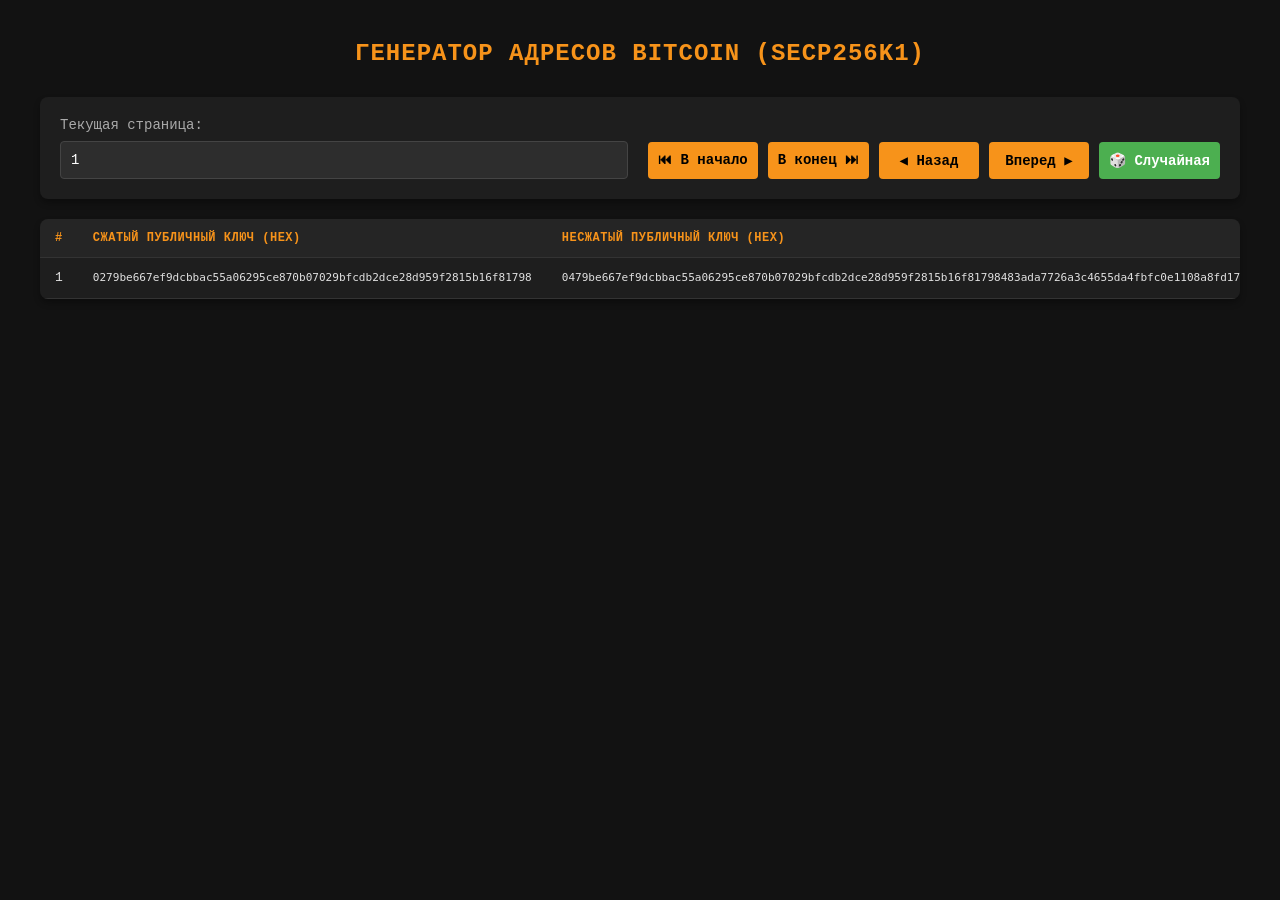
<file: index.html>
<!DOCTYPE html>
<html lang="ru">
<head>
    <meta charset="UTF-8">
    <meta name="viewport" content="width=device-width, initial-scale=1.0">
    <title>Bitcoin Address Generator</title>
    <link rel="stylesheet" href="style.css">
</head>
<body>
    <div class="container">
        <h2>Генератор адресов Bitcoin (secp256k1)</h2>
        
        <div class="controls">
            <div class="input-group">
                <label for="page-input">Текущая страница:</label>
                <input type="text" id="page-input" value="1">
            </div>
            
            <div class="buttons">
                <button onclick="goToFirstPage()" title="В самое начало">⏮ В начало</button>
                <button onclick="goToLastPage()" title="В самый конец">В конец ⏭</button>
                <button onclick="changePage(-1)">◀ Назад</button>
                <button onclick="changePage(1)">Вперед ▶</button>
                <button onclick="goRandomPage()" class="btn-random">🎲 Случайная</button>
            </div>
        </div>

        <div class="table-wrapper">
            <table>
                <thead>
                    <tr>
                        <th style="width: 4%;">#</th>
                        <th style="width: 26%;">Сжатый Публичный Ключ (Hex)</th>
                        <th style="width: 26%;">Несжатый Публичный Ключ (Hex)</th>
                        <th style="width: 15%;">Сжатый Адрес</th>
                        <th style="width: 15%;">Несжатый Адрес</th>
                        <th style="width: 14%;">WIF Compressed</th>
                    </tr>
                </thead>
                <tbody id="keys-table-body">
                    <!-- Строки генерируются через JS -->
                </tbody>
            </table>
        </div>
    </div>
    <script src="script.js"></script>
</body>
</html>
</file>
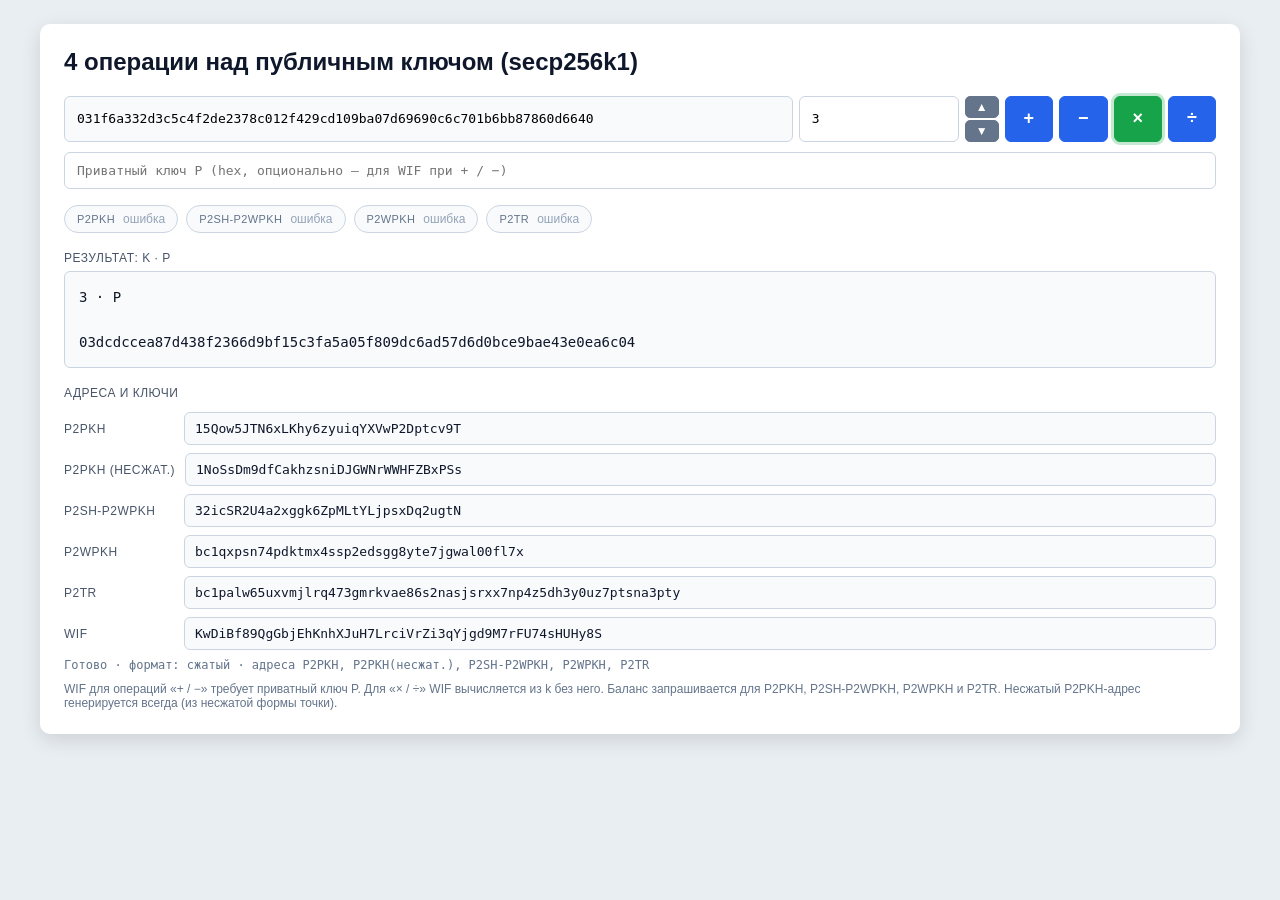
<file: 20.html>
<!DOCTYPE html>
<html lang="ru">
<head>
<meta charset="UTF-8">
<meta name="viewport" content="width=device-width, initial-scale=1.0">
<title>secp256k1 — 4 операции</title>
<style>
  * { box-sizing: border-box; font-family: 'Segoe UI', Tahoma, sans-serif; }
  body { background: #e9eef2; margin: 0; padding: 24px; display: flex; justify-content: center; }
  .container { background: #fff; border-radius: 10px; box-shadow: 0 6px 20px rgba(0,0,0,0.12); padding: 24px; max-width: 1200px; width: 100%; }
  h2 { margin-top: 0; color: #0f172a; }
  .line { display: flex; gap: 6px; align-items: stretch; flex-wrap: wrap; }
  .line input { flex: 1 1 300px; min-width: 0; padding: 10px 12px; font-family: monospace; font-size: 13px; border: 1px solid #cbd5e1; border-radius: 6px; }
  #pubkey-input { background: #f8fafc; }
  #operand-input { flex: 0 1 160px; background: #fff; }
  #privkey-input { flex: 1 1 300px; background: #fff; }
  .stepper { display: flex; flex-direction: column; gap: 2px; }
  .stepper button { padding: 4px 10px; font-size: 12px; border: 1px solid #64748b; background: #64748b; color: #fff; border-radius: 5px; cursor: pointer; line-height: 1; flex: 1; }
  .stepper button:hover { background: #475569; }
  .op-btn { padding: 0 18px; font-size: 18px; font-weight: 700; border: 1px solid #2563eb; background: #2563eb; color: #fff; border-radius: 6px; cursor: pointer; transition: 0.15s; }
  .op-btn:hover { background: #1d4ed8; }
  .op-btn.active { background: #16a34a; border-color: #16a34a; box-shadow: 0 0 0 3px rgba(22,163,74,0.25); }
  .result-block { margin-top: 18px; }
  .result-label { font-size: 12px; color: #475569; text-transform: uppercase; letter-spacing: 0.5px; margin-bottom: 6px; }
  .result { font-family: monospace; font-size: 14px; font-weight: 500; white-space: pre-wrap; word-break: break-all; background: #f8fafc; border: 1px solid #cbd5e1; border-radius: 6px; padding: 14px; min-height: 60px; color: #0f172a; line-height: 1.6; }
  .result.inf { color: #b45309; border-color: #fed7aa; background: #fff7ed; }
  .result.error { color: #b91c1c; border-color: #fecaca; background: #fef2f2; }
  .extra { margin-top: 12px; display: grid; gap: 8px; }
  .extra .row { display: flex; gap: 10px; align-items: baseline; flex-wrap: wrap; }
  .extra .k { font-size: 12px; color: #475569; text-transform: uppercase; letter-spacing: 0.5px; min-width: 110px; }
  .extra .v { font-family: monospace; font-size: 13px; font-weight: 500; color: #0f172a; word-break: break-all; background: #f8fafc; border: 1px solid #cbd5e1; border-radius: 6px; padding: 8px 10px; flex: 1 1 400px; }
  .extra .v.empty { color: #94a3b8; font-weight: 400; }

  .balance-strip {
    margin-top: 16px;
    display: flex;
    flex-wrap: wrap;
    gap: 8px;
    align-items: stretch;
  }
  .balance-chip {
    display: inline-flex;
    align-items: center;
    gap: 8px;
    padding: 6px 12px;
    border: 1px solid #cbd5e1;
    border-radius: 999px;
    background: #f8fafc;
    font-family: monospace;
    font-size: 12px;
    line-height: 1.2;
    flex: 0 0 auto;
    max-width: 100%;
  }
  .balance-chip .lbl {
    font-size: 11px;
    color: #64748b;
    text-transform: uppercase;
    letter-spacing: 0.4px;
    white-space: nowrap;
  }
  .balance-chip .val {
    color: #94a3b8;
    font-weight: 500;
    white-space: nowrap;
  }
  .balance-chip.positive {
    background: #16a34a;
    border: 2px solid #15803d;
    box-shadow: 0 0 0 4px rgba(34,197,94,0.35), 0 4px 12px rgba(22,163,74,0.45);
  }
  .balance-chip.positive .lbl {
    color: #dcfce7;
  }
  .balance-chip.positive .val {
    color: #ffffff;
    font-weight: 800;
    font-size: 13px;
    text-shadow: 0 1px 2px rgba(0,0,0,0.25);
  }

  .addr-section-title { font-size: 12px; color: #475569; text-transform: uppercase; letter-spacing: 0.5px; margin: 18px 0 6px; }

  .status { margin-top: 8px; font-size: 12px; color: #64748b; font-family: monospace; }
  .status.error { color: #b91c1c; }
  .note { margin-top: 10px; font-size: 12px; color: #64748b; }
</style>
</head>
<body>
<div class="container">
  <h2>4 операции над публичным ключом (secp256k1)</h2>

  <div class="line">
    <input type="text" id="pubkey-input" placeholder="Публичный ключ P (02.../03.../04...)" />
    <input type="text" id="operand-input" placeholder="k" value="3" />
    <div class="stepper">
      <button type="button" id="btn-up">▲</button>
      <button type="button" id="btn-down">▼</button>
    </div>
    <button type="button" class="op-btn" id="btn-add" title="P + k·G">+</button>
    <button type="button" class="op-btn" id="btn-sub" title="P − k·G">−</button>
    <button type="button" class="op-btn" id="btn-mul" title="k · P">×</button>
    <button type="button" class="op-btn" id="btn-div" title="k⁻¹ · P">÷</button>
  </div>

  <div class="line" style="margin-top: 10px;">
    <input type="text" id="privkey-input" placeholder="Приватный ключ P (hex, опционально — для WIF при + / −)" />
  </div>

  <div class="balance-strip">
    <div class="balance-chip" id="chip-p2pkh">
      <span class="lbl">P2PKH</span>
      <span class="val" id="balance-p2pkh">—</span>
    </div>
    <div class="balance-chip" id="chip-p2sh">
      <span class="lbl">P2SH-P2WPKH</span>
      <span class="val" id="balance-p2sh">—</span>
    </div>
    <div class="balance-chip" id="chip-p2wpkh">
      <span class="lbl">P2WPKH</span>
      <span class="val" id="balance-p2wpkh">—</span>
    </div>
    <div class="balance-chip" id="chip-p2tr">
      <span class="lbl">P2TR</span>
      <span class="val" id="balance-p2tr">—</span>
    </div>
  </div>

  <div class="result-block">
    <div class="result-label" id="result-label">Результат:</div>
    <div id="result" class="result">—</div>
  </div>

  <div class="addr-section-title">Адреса и ключи</div>
  <div class="extra">
    <div class="row">
      <div class="k">P2PKH</div>
      <div class="v empty" id="address-out">—</div>
    </div>
    <div class="row">
      <div class="k">P2PKH (несжат.)</div>
      <div class="v empty" id="addr-p2pkh-uncomp">—</div>
    </div>
    <div class="row">
      <div class="k">P2SH-P2WPKH</div>
      <div class="v empty" id="addr-p2sh">—</div>
    </div>
    <div class="row">
      <div class="k">P2WPKH</div>
      <div class="v empty" id="addr-p2wpkh">—</div>
    </div>
    <div class="row">
      <div class="k">P2TR</div>
      <div class="v empty" id="addr-p2tr">—</div>
    </div>
    <div class="row">
      <div class="k">WIF</div>
      <div class="v empty" id="wif-out">—</div>
    </div>
  </div>

  <div id="status" class="status"></div>
  <div class="note">WIF для операций «+ / −» требует приватный ключ P. Для «× / ÷» WIF вычисляется из k без него. Баланс запрашивается для P2PKH, P2SH-P2WPKH, P2WPKH и P2TR. Несжатый P2PKH-адрес генерируется всегда (из несжатой формы точки).</div>
</div>

<script>
(function () {
  'use strict';

  var P  = BigInt("0xfffffffffffffffffffffffffffffffffffffffffffffffffffffffefffffc2f");
  var N  = BigInt("0xfffffffffffffffffffffffffffffffebaaedce6af48a03bbfd25e8cd0364141");
  var Gx = BigInt("0x79BE667EF9DCBBAC55A06295CE870B07029BFCDB2DCE28D959F2815B16F81798");
  var Gy = BigInt("0x483ADA7726A3C4655DA4FBFC0E1108A8FD17B448A68554199C47D08FFB10D4B8");
  var G  = [Gx, Gy];

  function mod(a, m) { return ((a % m) + m) % m; }

  function inverseMod(a, m) {
    a = mod(a, m);
    if (a === 0n) throw new Error("Обратного элемента нет");
    var oldR = a, r = m;
    var oldS = 1n, s = 0n;
    while (r !== 0n) {
      var q = oldR / r;
      var tmpR = oldR - q * r; oldR = r; r = tmpR;
      var tmpS = oldS - q * s; oldS = s; s = tmpS;
    }
    if (oldR !== 1n) throw new Error("Обратного элемента нет");
    return mod(oldS, m);
  }

  function modPow(base, exp, m) {
    base = mod(base, m);
    var r = 1n;
    while (exp > 0n) {
      if (exp & 1n) r = mod(r * base, m);
      base = mod(base * base, m);
      exp >>= 1n;
    }
    return r;
  }

  function pointAdd(a, b) {
    var xp = a[0], yp = a[1];
    var xq = b[0], yq = b[1];
    if (xp === 0n && yp === 0n) return [xq, yq];
    if (xq === 0n && yq === 0n) return [xp, yp];
    if (xp === xq && mod(yp + yq, P) === 0n) return [0n, 0n];

    var slope;
    if (xp === xq && yp === yq) {
      if (yp === 0n) return [0n, 0n];
      slope = mod(3n * xp * xp * inverseMod(2n * yp, P), P);
    } else {
      slope = mod((yq - yp) * inverseMod(xq - xp, P), P);
    }
    var xr = mod(slope * slope - xp - xq, P);
    var yr = mod(slope * (xp - xr) - yp, P);
    return [xr, yr];
  }

  function pointNeg(pt) {
    var x = pt[0], y = pt[1];
    if (x === 0n && y === 0n) return [0n, 0n];
    return [x, mod(-y, P)];
  }

  function pointMul(pt, k) {
    k = mod(k, N);
    if (k === 0n || (pt[0] === 0n && pt[1] === 0n)) return [0n, 0n];
    var r = [0n, 0n];
    var b = pt;
    var bits = k;
    while (bits > 0n) {
      if (bits & 1n) r = pointAdd(r, b);
      b = pointAdd(b, b);
      bits >>= 1n;
    }
    return r;
  }

  function isOnCurve(pt) {
    var x = pt[0], y = pt[1];
    if (x === 0n && y === 0n) return true;
    return mod(y * y, P) === mod(x * x * x + 7n, P);
  }

  function encodePoint(pt, compressed) {
    var x = pt[0], y = pt[1];
    if (x === 0n && y === 0n) return "INF";
    var xHex = x.toString(16).padStart(64, "0");
    if (compressed) return ((y % 2n === 0n) ? "02" : "03") + xHex;
    return "04" + xHex + y.toString(16).padStart(64, "0");
  }

  function decodePubKey(hex) {
    hex = hex.trim().replace(/^0x/i, "").replace(/\s+/g, "");
    if (!/^[0-9a-fA-F]+$/.test(hex)) throw new Error("Не hex-строка");

    if (hex.length === 66 && (hex.startsWith("02") || hex.startsWith("03"))) {
      var prefix = parseInt(hex.slice(0, 2), 16);
      var x = BigInt("0x" + hex.slice(2));
      if (x >= P) throw new Error("x вне поля");
      var y2 = mod(x * x * x + 7n, P);
      var y = modPow(y2, (P + 1n) / 4n, P);
      if (mod(y * y, P) !== y2) throw new Error("Точка не на кривой");
      var wantOdd = prefix === 3;
      if ((y % 2n === 1n) !== wantOdd) y = P - y;
      return [x, y];
    }
    if (hex.length === 130 && hex.startsWith("04")) {
      var x2 = BigInt("0x" + hex.slice(2, 66));
      var y3 = BigInt("0x" + hex.slice(66));
      if (x2 >= P || y3 >= P) throw new Error("Координата вне поля");
      if (!isOnCurve([x2, y3])) throw new Error("Точка не на кривой");
      return [x2, y3];
    }
    throw new Error("Неверный формат ключа");
  }

  function parseScalar(raw) {
    raw = raw.trim().replace(/\s+/g, "");
    if (!raw) throw new Error("Пустое значение");
    if (/^-?0x[0-9a-fA-F]+$/i.test(raw)) return BigInt(raw);
    if (/^-?\d+$/.test(raw)) return BigInt(raw);
    throw new Error("Ожидается целое число (можно 0x...)");
  }

  /* ---------- SHA-256 ---------- */
  function sha256(bytes) {
    var K = [
      0x428a2f98,0x71374491,0xb5c0fbcf,0xe9b5dba5,0x3956c25b,0x59f111f1,0x923f82a4,0xab1c5ed5,
      0xd807aa98,0x12835b01,0x243185be,0x550c7dc3,0x72be5d74,0x80deb1fe,0x9bdc06a7,0xc19bf174,
      0xe49b69c1,0xefbe4786,0x0fc19dc6,0x240ca1cc,0x2de92c6f,0x4a7484aa,0x5cb0a9dc,0x76f988da,
      0x983e5152,0xa831c66d,0xb00327c8,0xbf597fc7,0xc6e00bf3,0xd5a79147,0x06ca6351,0x14292967,
      0x27b70a85,0x2e1b2138,0x4d2c6dfc,0x53380d13,0x650a7354,0x766a0abb,0x81c2c92e,0x92722c85,
      0xa2bfe8a1,0xa81a664b,0xc24b8b70,0xc76c51a3,0xd192e819,0xd6990624,0xf40e3585,0x106aa070,
      0x19a4c116,0x1e376c08,0x2748774c,0x34b0bcb5,0x391c0cb3,0x4ed8aa4a,0x5b9cca4f,0x682e6ff3,
      0x748f82ee,0x78a5636f,0x84c87814,0x8cc70208,0x90befffa,0xa4506ceb,0xbef9a3f7,0xc67178f2
    ];
    var H = [0x6a09e667,0xbb67ae85,0x3c6ef372,0xa54ff53a,0x510e527f,0x9b05688c,0x1f83d9ab,0x5be0cd19];
    var l = bytes.length;
    var withPad = new Uint8Array((((l + 8) >> 6) + 1) << 6);
    withPad.set(bytes);
    withPad[l] = 0x80;
    var bitLen = l * 8;
    withPad[withPad.length - 1] = bitLen & 0xff;
    withPad[withPad.length - 2] = (bitLen >>> 8) & 0xff;
    withPad[withPad.length - 3] = (bitLen >>> 16) & 0xff;
    withPad[withPad.length - 4] = (bitLen >>> 24) & 0xff;
    for (var off = 0; off < withPad.length; off += 64) {
      var w = new Array(64);
      for (var i = 0; i < 16; i++) {
        w[i] = (withPad[off+i*4]<<24) | (withPad[off+i*4+1]<<16) | (withPad[off+i*4+2]<<8) | withPad[off+i*4+3];
      }
      for (var i = 16; i < 64; i++) {
        var s0 = (rotr(w[i-15],7) ^ rotr(w[i-15],18) ^ (w[i-15]>>>3));
        var s1 = (rotr(w[i-2],17) ^ rotr(w[i-2],19) ^ (w[i-2]>>>10));
        w[i] = (w[i-16] + s0 + w[i-7] + s1) | 0;
      }
      var a=H[0],b=H[1],c=H[2],d=H[3],e=H[4],f=H[5],g=H[6],h=H[7];
      for (var i = 0; i < 64; i++) {
        var S1 = rotr(e,6) ^ rotr(e,11) ^ rotr(e,25);
        var ch = (e & f) ^ (~e & g);
        var t1 = (h + S1 + ch + K[i] + w[i]) | 0;
        var S0 = rotr(a,2) ^ rotr(a,13) ^ rotr(a,22);
        var maj = (a & b) ^ (a & c) ^ (b & c);
        var t2 = (S0 + maj) | 0;
        h=g; g=f; f=e; e=(d+t1)|0; d=c; c=b; b=a; a=(t1+t2)|0;
      }
      H[0]=(H[0]+a)|0; H[1]=(H[1]+b)|0; H[2]=(H[2]+c)|0; H[3]=(H[3]+d)|0;
      H[4]=(H[4]+e)|0; H[5]=(H[5]+f)|0; H[6]=(H[6]+g)|0; H[7]=(H[7]+h)|0;
    }
    var out = new Uint8Array(32);
    for (var i = 0; i < 8; i++) {
      out[i*4] = (H[i]>>>24)&0xff; out[i*4+1] = (H[i]>>>16)&0xff;
      out[i*4+2] = (H[i]>>>8)&0xff; out[i*4+3] = H[i]&0xff;
    }
    return out;
  }
  function rotr(x,n){ return ((x>>>n)|(x<<(32-n)))>>>0; }

  /* ---------- RIPEMD-160 ---------- */
  function ripemd160(bytes) {
    var r1 = [0,1,2,3,4,5,6,7,8,9,10,11,12,13,14,15,7,4,13,1,10,6,15,3,12,0,9,5,2,14,11,8,3,10,14,4,9,15,8,1,2,7,0,6,13,11,5,12,1,9,11,10,0,8,12,4,13,3,7,15,14,5,6,2,4,0,5,9,7,12,2,10,14,1,3,8,11,6,15,13];
    var r2 = [5,14,7,0,9,2,11,4,13,6,15,8,1,10,3,12,6,11,3,7,0,13,5,10,14,15,8,12,4,9,1,2,15,5,1,3,7,14,6,9,11,8,12,2,10,0,4,13,8,6,4,1,3,11,15,0,5,12,2,13,9,7,10,14,12,15,10,4,1,5,8,7,6,2,13,14,0,3,9,11];
    var s1 = [11,14,15,12,5,8,7,9,11,13,14,15,6,7,9,8,7,6,8,13,11,9,7,15,7,12,15,9,11,7,13,12,11,13,6,7,14,9,13,15,14,8,13,6,5,12,7,5,11,12,14,15,14,15,9,8,9,14,5,6,8,6,5,12,9,15,5,11,6,8,13,12,5,12,13,14,11,8,5,6];
    var s2 = [8,9,9,11,13,15,15,5,7,7,8,11,14,14,12,6,9,13,15,7,12,8,9,11,7,7,12,7,6,15,13,11,9,7,15,11,8,6,6,14,12,13,5,14,13,13,7,5,15,5,8,11,14,14,6,14,6,9,12,9,12,5,15,8,8,5,12,9,12,5,14,6,8,13,6,5,15,13,11,11];
    var K1 = [0x00000000,0x5a827999,0x6ed9eba1,0x8f1bbcdc,0xa953fd4e];
    var K2 = [0x50a28be6,0x5c4dd124,0x6d703ef3,0x7a6d76e9,0x00000000];
    function f(j,x,y,z){
      if (j<16) return x^y^z;
      if (j<32) return (x&y)|(~x&z);
      if (j<48) return (x|~y)^z;
      if (j<64) return (x&z)|(y&~z);
      return x^(y|~z);
    }
    function rotl(x,n){ return ((x<<n)|(x>>>(32-n)))>>>0; }
    var l = bytes.length;
    var withPad = new Uint8Array((((l + 8) >> 6) + 1) << 6);
    withPad.set(bytes);
    withPad[l] = 0x80;
    var bitLen = l * 8;
    withPad[withPad.length - 8] = bitLen & 0xff;
    withPad[withPad.length - 7] = (bitLen >>> 8) & 0xff;
    withPad[withPad.length - 6] = (bitLen >>> 16) & 0xff;
    withPad[withPad.length - 5] = (bitLen >>> 24) & 0xff;
    withPad[withPad.length - 4] = 0;
    withPad[withPad.length - 3] = 0;
    withPad[withPad.length - 2] = 0;
    withPad[withPad.length - 1] = 0;
    var h0=0x67452301,h1=0xefcdab89,h2=0x98badcfe,h3=0x10325476,h4=0xc3d2e1f0;
    for (var off = 0; off < withPad.length; off += 64) {
      var X = new Array(16);
      for (var i = 0; i < 16; i++) {
        X[i] = withPad[off+i*4] | (withPad[off+i*4+1]<<8) | (withPad[off+i*4+2]<<16) | (withPad[off+i*4+3]<<24);
      }
      var al=h0,bl=h1,cl=h2,dl=h3,el=h4;
      var ar=h0,br=h1,cr=h2,dr=h3,er=h4;
      for (var j = 0; j < 80; j++) {
        var t = (rotl((al + f(j,bl,cl,dl) + X[r1[j]] + K1[(j/16)|0])|0, s1[j]) + el)|0;
        al=el; el=dl; dl=rotl(cl,10); cl=bl; bl=t;
        t = (rotl((ar + f(79-j,br,cr,dr) + X[r2[j]] + K2[(j/16)|0])|0, s2[j]) + er)|0;
        ar=er; er=dr; dr=rotl(cr,10); cr=br; br=t;
      }
      var tmp = (h1 + cl + dr)|0;
      h1 = (h2 + dl + er)|0;
      h2 = (h3 + el + ar)|0;
      h3 = (h4 + al + br)|0;
      h4 = (h0 + bl + cr)|0;
      h0 = tmp;
    }
    var out = new Uint8Array(20);
    var H = [h0,h1,h2,h3,h4];
    for (var i = 0; i < 5; i++) {
      out[i*4] = H[i]&0xff; out[i*4+1] = (H[i]>>>8)&0xff;
      out[i*4+2] = (H[i]>>>16)&0xff; out[i*4+3] = (H[i]>>>24)&0xff;
    }
    return out;
  }

  function hash160(bytes) { return ripemd160(sha256(bytes)); }

  function bytesToHex(b) {
    var s = "";
    for (var i = 0; i < b.length; i++) s += b[i].toString(16).padStart(2, "0");
    return s;
  }

  function hexToBytes(hex) {
    hex = hex.replace(/^0x/i, "");
    var out = new Uint8Array(hex.length / 2);
    for (var i = 0; i < out.length; i++) out[i] = parseInt(hex.substr(i*2, 2), 16);
    return out;
  }

  function concatBytes(a, b) {
    var out = new Uint8Array(a.length + b.length);
    out.set(a); out.set(b, a.length);
    return out;
  }

  /* ---------- Base58Check ---------- */
  var B58 = "123456789ABCDEFGHJKLMNPQRSTUVWXYZabcdefghijkmnopqrstuvwxyz";
  function base58encode(bytes) {
    var digits = [0];
    for (var i = 0; i < bytes.length; i++) {
      var carry = bytes[i];
      for (var j = 0; j < digits.length; j++) {
        carry += digits[j] << 8;
        digits[j] = carry % 58;
        carry = (carry / 58) | 0;
      }
      while (carry) { digits.push(carry % 58); carry = (carry / 58) | 0; }
    }
    var out = "";
    for (var i = 0; i < bytes.length && bytes[i] === 0; i++) out += "1";
    for (var i = digits.length - 1; i >= 0; i--) out += B58[digits[i]];
    return out;
  }
  function base58check(payload) {
    var h = sha256(payload);
    var h2 = sha256(h);
    var buf = new Uint8Array(payload.length + 4);
    buf.set(payload);
    buf.set(h2.subarray(0, 4), payload.length);
    return base58encode(buf);
  }

  /* ---------- Bech32 / Bech32m ---------- */
  var BECH32_CHARSET = "qpzry9x8gf2tvdw0s3jn54khce6mua7l";
  var BECH32_CONST = 1;
  var BECH32M_CONST = 0x2bc830a3;

  function bech32Polymod(values) {
    var gen = [0x3b6a57b2, 0x26508e6d, 0x1ea119fa, 0x3d4233dd, 0x2a1462b3];
    var chk = 1;
    for (var i = 0; i < values.length; i++) {
      var top = chk >>> 25;
      chk = (((chk & 0x1ffffff) << 5) ^ values[i]) >>> 0;
      for (var j = 0; j < 5; j++) {
        if ((top >>> j) & 1) chk = (chk ^ gen[j]) >>> 0;
      }
    }
    return chk;
  }

  function bech32HrpExpand(hrp) {
    var codes = [];
    for (var i = 0; i < hrp.length; i++) codes.push(hrp.charCodeAt(i));
    var out = [];
    for (var i = 0; i < codes.length; i++) out.push(codes[i] >> 5);
    out.push(0);
    for (var i = 0; i < codes.length; i++) out.push(codes[i] & 31);
    return out;
  }

  function bech32Encode(hrp, data, constant) {
    var values = bech32HrpExpand(hrp).concat(data);
    var mod = (bech32Polymod(values.concat([0,0,0,0,0,0])) ^ constant) >>> 0;
    var checksum = [];
    for (var i = 0; i < 6; i++) checksum.push((mod >>> (5 * (5 - i))) & 31);
    var combined = data.concat(checksum);
    var out = hrp + "1";
    for (var i = 0; i < combined.length; i++) out += BECH32_CHARSET[combined[i]];
    return out;
  }

  function convertBits(data, fromBits, toBits, pad) {
    var acc = 0, bits = 0;
    var ret = [];
    var maxv = (1 << toBits) - 1;
    for (var i = 0; i < data.length; i++) {
      acc = (acc << fromBits) | data[i];
      bits += fromBits;
      while (bits >= toBits) {
        bits -= toBits;
        ret.push((acc >> bits) & maxv);
      }
    }
    if (pad && bits > 0) ret.push((acc << (toBits - bits)) & maxv);
    return ret;
  }

  function segwitAddress(hrp, version, program) {
    var data = [version].concat(convertBits(Array.from(program), 8, 5, true));
    var constant = (version === 0) ? BECH32_CONST : BECH32M_CONST;
    return bech32Encode(hrp, data, constant);
  }

  /* ---------- Address generation ---------- */
  function pubkeyToP2PKH(pubBytes) {
    var h = hash160(pubBytes);
    var payload = new Uint8Array(21);
    payload[0] = 0x00;
    payload.set(h, 1);
    return base58check(payload);
  }

  function pubkeyToP2SHP2WPKH(pubBytes) {
    var pubHash = hash160(pubBytes);
    var redeemScript = new Uint8Array(22);
    redeemScript[0] = 0x00;
    redeemScript[1] = 0x14;
    redeemScript.set(pubHash, 2);
    var scriptHash = hash160(redeemScript);
    var payload = new Uint8Array(21);
    payload[0] = 0x05;
    payload.set(scriptHash, 1);
    return base58check(payload);
  }

  function pubkeyToP2WPKH(pubBytes) {
    var pubHash = hash160(pubBytes);
    return segwitAddress("bc", 0, pubHash);
  }

  function taggedHash(tag, data) {
    var tagHash = sha256(new TextEncoder().encode(tag));
    return sha256(concatBytes(concatBytes(tagHash, tagHash), data));
  }

  function pubkeyToP2TR(pubBytes) {
    var xOnly = pubBytes.slice(1, 33);
    var pubPoint = decodePubKey(bytesToHex(pubBytes));
    var internalKey;
    if (pubPoint[1] % 2n === 0n) {
      internalKey = xOnly;
    } else {
      var negPoint = pointNeg(pubPoint);
      internalKey = hexToBytes(negPoint[0].toString(16).padStart(64, "0"));
    }
    var tweakHash = taggedHash("TapTweak", internalKey);
    var tweak = BigInt("0x" + bytesToHex(tweakHash));
    var internalPoint = decodePubKey("02" + bytesToHex(internalKey));
    var tweakPoint = pointMul(G, tweak);
    var outputPoint = pointAdd(internalPoint, tweakPoint);
    var outputX = hexToBytes(outputPoint[0].toString(16).padStart(64, "0"));
    return segwitAddress("bc", 1, outputX);
  }

  function privToWif(d, compressed) {
    var hex = d.toString(16).padStart(64, "0");
    var body = hexToBytes(hex);
    var payload = new Uint8Array(1 + body.length + (compressed ? 1 : 0));
    payload[0] = 0x80;
    payload.set(body, 1);
    if (compressed) payload[payload.length - 1] = 0x01;
    return base58check(payload);
  }

  /* ---------- Balance check ---------- */
async function checkBalance(address) {
  if (!address) return null;
  var url = "https://explorer.apirone.com/api/address/" + encodeURIComponent(address);
  try {
    var response = await fetch(url);
    if (!response.ok) {
      if (response.status === 404) return 0; // адрес не активирован
      throw new Error("HTTP " + response.status);
    }
    var data = await response.json();
    var stats = data.chain_stats;
    if (!stats) return 0;
    var balanceSats = (stats.funded_txo_sum || 0) - (stats.spent_txo_sum || 0);
    return balanceSats / 100000000; // конвертация в BTC
  } catch (e) {
    console.warn("Не удалось получить баланс " + address + ":", e.message);
    return null;
  }
}

  /* ---------- self-test ---------- */
  (function selfTest() {
    try {
      var gCompressed = hexToBytes("0279BE667EF9DCBBAC55A06295CE870B07029BFCDB2DCE28D959F2815B16F81798");
      var addrP2PKH = pubkeyToP2PKH(gCompressed);
      var ok1 = addrP2PKH === "1BgGZ9tcN4rm9KBzDn7KprQz87SZ26SAMH";
      var wif = privToWif(1n, true);
      var ok2 = wif === "KwDiBf89QgGbjEhKnhXJuH7LrciVrZi3qYjgd9M7rFU73sVHnoWn";
      var shaTest = bytesToHex(sha256(hexToBytes("")));
      var ok3 = shaTest === "e3b0c44298fc1c149afbf4c8996fb92427ae41e4649b934ca495991b7852b855";
      var ripTest = bytesToHex(ripemd160(hexToBytes("")));
      var ok4 = ripTest === "9c1185a5c5e9fc54612808977ee8f548b2258d31";
      var addrP2WPKH = pubkeyToP2WPKH(gCompressed);
      var ok5 = addrP2WPKH === "bc1qw508d6qejxtdg4y5r3zarvary0c5xw7kv8f3t4";
      var gUncompressed = hexToBytes("0479BE667EF9DCBBAC55A06295CE870B07029BFCDB2DCE28D959F2815B16F81798483ADA7726A3C4655DA4FBFC0E1108A8FD17B448A68554199C47D08FFB10D4B8");
      var addrP2PKHUncomp = pubkeyToP2PKH(gUncompressed);
      var ok6 = addrP2PKHUncomp === "1EHNa6Q4Jz2uvNExL497mE43ikXhwF6kZm";
      console.log("[selftest] P2PKH(G):", addrP2PKH, ok1 ? "OK" : "FAIL");
      console.log("[selftest] P2WPKH(G):", addrP2WPKH, ok5 ? "OK" : "FAIL");
      console.log("[selftest] WIF(1):", wif, ok2 ? "OK" : "FAIL");
      console.log("[selftest] SHA-256(''):", shaTest, ok3 ? "OK" : "FAIL");
      console.log("[selftest] RIPEMD-160(''):", ripTest, ok4 ? "OK" : "FAIL");
      console.log("[selftest] P2PKH uncompressed(G):", addrP2PKHUncomp, ok6 ? "OK" : "FAIL");
    } catch (e) { console.log("[selftest] error", e); }
  })();

  /* ---------- UI ---------- */
  var currentOp = "mul";

  var inputP   = document.getElementById("pubkey-input");
  var inputO   = document.getElementById("operand-input");
  var inputPriv= document.getElementById("privkey-input");
  var resultEl = document.getElementById("result");
  var statusEl = document.getElementById("status");
  var labelEl  = document.getElementById("result-label");

  var addrP2PKHEl = document.getElementById("address-out");
  var addrP2PKHUncompEl = document.getElementById("addr-p2pkh-uncomp");
  var addrP2SHEl  = document.getElementById("addr-p2sh");
  var addrP2WPKHEl= document.getElementById("addr-p2wpkh");
  var addrP2TREl  = document.getElementById("addr-p2tr");
  var wifEl       = document.getElementById("wif-out");

  var chipP2PKH  = document.getElementById("chip-p2pkh");
  var chipP2SH   = document.getElementById("chip-p2sh");
  var chipP2WPKH = document.getElementById("chip-p2wpkh");
  var chipP2TR   = document.getElementById("chip-p2tr");
  var balP2PKHEl = document.getElementById("balance-p2pkh");
  var balP2SHEl  = document.getElementById("balance-p2sh");
  var balP2WPKHEl= document.getElementById("balance-p2wpkh");
  var balP2TREl  = document.getElementById("balance-p2tr");

  var btnAdd = document.getElementById("btn-add");
  var btnSub = document.getElementById("btn-sub");
  var btnMul = document.getElementById("btn-mul");
  var btnDiv = document.getElementById("btn-div");
  var allBtns = [btnAdd, btnSub, btnMul, btnDiv];

  var balanceRequestId = 0;

  function setStatus(msg, isError) {
    statusEl.textContent = msg;
    statusEl.classList.toggle("error", !!isError);
  }
  function setAddrEl(el, v) { el.textContent = v || "—"; el.classList.toggle("empty", !v); }

  function setChip(chip, valEl, v) {
    chip.classList.remove("positive");
    if (v === null || v === undefined) {
      valEl.textContent = "—";
    } else if (v === "error") {
      valEl.textContent = "ошибка";
    } else {
      valEl.textContent = v + " BTC";
      if (v > 0) chip.classList.add("positive");
    }
  }

  function clearAll() {
    setAddrEl(addrP2PKHEl, ""); setAddrEl(addrP2PKHUncompEl, ""); setAddrEl(addrP2SHEl, ""); setAddrEl(addrP2WPKHEl, ""); setAddrEl(addrP2TREl, ""); setAddrEl(wifEl, "");
    setChip(chipP2PKH, balP2PKHEl, null);
    setChip(chipP2SH, balP2SHEl, null);
    setChip(chipP2WPKH, balP2WPKHEl, null);
    setChip(chipP2TR, balP2TREl, null);
  }

  function highlight() {
    for (var i = 0; i < allBtns.length; i++) allBtns[i].classList.remove("active");
    var map = { add: btnAdd, sub: btnSub, mul: btnMul, div: btnDiv };
    map[currentOp].classList.add("active");
    var labels = { add: "P + k·G", sub: "P − k·G", mul: "k · P", div: "k⁻¹ · P" };
    labelEl.textContent = "Результат: " + labels[currentOp];
  }

  function recalc() {
    try {
      var rawP = inputP.value.trim();
      if (!rawP) {
        resultEl.className = "result";
        resultEl.textContent = "—";
        clearAll();
        setStatus("Введите публичный ключ P", false);
        return;
      }
      var cleanP = rawP.replace(/^0x/i, "").replace(/\s+/g, "");
      var compressed = cleanP.length === 66 && (cleanP.slice(0,2) === "02" || cleanP.slice(0,2) === "03");
      var ptP = decodePubKey(cleanP);

      var rawO = inputO.value.trim();
      if (!rawO) {
        resultEl.className = "result";
        resultEl.textContent = "—";
        clearAll();
        setStatus("Введите число k", false);
        return;
      }
      var k = parseScalar(rawO);

      var resPt, desc, resultPriv = null;

      if (currentOp === "mul") {
        if (k === 0n) throw new Error("0 · P = ∞");
        resPt = pointMul(ptP, k);
        desc = k + " · P";
        resultPriv = mod(k, N);
      } else if (currentOp === "div") {
        if (k === 0n) throw new Error("Деление на ноль");
        var kInv = inverseMod(k, N);
        resPt = pointMul(ptP, kInv);
        desc = "P / " + k + "  (k⁻¹ mod N = " + kInv + ")";
        resultPriv = kInv;
      } else if (currentOp === "add") {
        var kG = pointMul(G, k);
        resPt = pointAdd(ptP, kG);
        desc = "P + " + k + "·G";
      } else if (currentOp === "sub") {
        var kG2 = pointMul(G, k);
        resPt = pointAdd(ptP, pointNeg(kG2));
        desc = "P − " + k + "·G";
      } else {
        throw new Error("Неизвестная операция: " + currentOp);
      }

      var dP = null;
      var rawPriv = inputPriv.value.trim();
      if (rawPriv) {
        try { dP = parseScalar(rawPriv); } catch (e) { dP = null; }
        if (dP !== null && (dP <= 0n || dP >= N)) dP = null;
      }
      if (currentOp === "add" && dP !== null) resultPriv = mod(dP + k, N);
      if (currentOp === "sub" && dP !== null) resultPriv = mod(dP - k, N);

      if (resPt[0] === 0n && resPt[1] === 0n) {
        resultEl.className = "result inf";
        resultEl.textContent = desc + "\nРезультат: ∞";
        clearAll();
        setStatus("Точка на бесконечности", false);
        return;
      }

      var outHex = encodePoint(resPt, compressed);
      resultEl.className = "result";
      resultEl.textContent = desc + "\n\n" + outHex;

      var outPubBytes = hexToBytes(outHex);

      // Всегда генерируем несжатую форму публичного ключа для несжатого P2PKH
      var outUncompressed = encodePoint(resPt, false);
      var uncompressedBytes = hexToBytes(outUncompressed);

      var addrP2PKH = pubkeyToP2PKH(outPubBytes);
      var addrP2PKHUncomp = pubkeyToP2PKH(uncompressedBytes);
      var addrP2SH  = pubkeyToP2SHP2WPKH(outPubBytes);
      var addrP2WPKH = pubkeyToP2WPKH(outPubBytes);
      var addrP2TR  = pubkeyToP2TR(outPubBytes);

      setAddrEl(addrP2PKHEl, addrP2PKH);
      setAddrEl(addrP2PKHUncompEl, addrP2PKHUncomp);
      setAddrEl(addrP2SHEl, addrP2SH);
      setAddrEl(addrP2WPKHEl, addrP2WPKH);
      setAddrEl(addrP2TREl, addrP2TR);

      if (resultPriv !== null && resultPriv > 0n && resultPriv < N) {
        setAddrEl(wifEl, privToWif(resultPriv, compressed));
      } else {
        setAddrEl(wifEl, "");
      }

      setStatus("Готово · формат: " + (compressed ? "сжатый" : "несжатый") + " · адреса P2PKH, P2PKH(несжат.), P2SH-P2WPKH, P2WPKH, P2TR", false);

      var reqId = ++balanceRequestId;
      setChip(chipP2PKH, balP2PKHEl, null);
      setChip(chipP2SH, balP2SHEl, null);
      setChip(chipP2WPKH, balP2WPKHEl, null);
      setChip(chipP2TR, balP2TREl, null);

      var addresses = [
        { chip: chipP2PKH, el: balP2PKHEl, addr: addrP2PKH },
        { chip: chipP2SH, el: balP2SHEl, addr: addrP2SH },
        { chip: chipP2WPKH, el: balP2WPKHEl, addr: addrP2WPKH },
        { chip: chipP2TR, el: balP2TREl, addr: addrP2TR }
      ];

      addresses.forEach(function (item) {
        checkBalance(item.addr).then(function (bal) {
          if (reqId !== balanceRequestId) return;
          if (bal === null) {
            setChip(item.chip, item.el, "error");
          } else {
            setChip(item.chip, item.el, bal);
          }
        });
      });

    } catch (e) {
      resultEl.className = "result error";
      resultEl.textContent = "Ошибка: " + e.message;
      clearAll();
      setStatus("Ошибка: " + e.message, true);
    }
  }

  btnAdd.addEventListener("click", function () { currentOp = "add"; highlight(); recalc(); });
  btnSub.addEventListener("click", function () { currentOp = "sub"; highlight(); recalc(); });
  btnMul.addEventListener("click", function () { currentOp = "mul"; highlight(); recalc(); });
  btnDiv.addEventListener("click", function () { currentOp = "div"; highlight(); recalc(); });

  document.getElementById("btn-up").addEventListener("click", function () { bump(1); });
  document.getElementById("btn-down").addEventListener("click", function () { bump(-1); });

  function bump(direction) {
    var k;
    try { k = parseScalar(inputO.value); } catch (e) { k = 1n; }
    k += BigInt(direction);
    if (k < 0n) k = 0n;
    inputO.value = k.toString();
    recalc();
  }

  if (!inputP.value) {
    inputP.value = "031f6a332d3c5c4f2de2378c012f429cd109ba07d69690c6c701b6bb87860d6640";
  }
  highlight();
  inputP.addEventListener("input", recalc);
  inputO.addEventListener("input", recalc);
  inputPriv.addEventListener("input", recalc);
  recalc();
})();
</script>
</body>
</html>
</file>
<file: style.css>
body {
    font-family: 'Courier New', Courier, monospace;
    background-color: #121212;
    color: #e0e0e0;
    margin: 0;
    padding: 20px;
}
.container {
    max-width: 1200px;
    margin: 0 auto;
}
h2 {
    color: #f7931a;
    text-align: center;
    margin-bottom: 30px;
    text-transform: uppercase;
    letter-spacing: 1px;
}
.controls {
    background-color: #1e1e1e;
    padding: 20px;
    border-radius: 8px;
    box-shadow: 0 4px 6px rgba(0,0,0,0.3);
    margin-bottom: 20px;
    display: flex;
    flex-wrap: wrap;
    gap: 20px;
    align-items: flex-end;
}
.input-group {
    display: flex;
    flex-direction: column;
    gap: 8px;
    flex: 1;
    min-width: 250px;
}
label {
    font-size: 14px;
    color: #aaa;
}
input, select, button {
    background-color: #2d2d2d;
    color: #fff;
    border: 1px solid #444;
    padding: 10px;
    border-radius: 4px;
    font-family: inherit;
    font-size: 14px;
    outline: none;
}
input:focus, select:focus {
    border-color: #f7931a;
}
#page-input {
    width: 100%;
    box-sizing: border-box;
}
.buttons {
    display: flex;
    gap: 10px;
}
button {
    background-color: #f7931a;
    color: #000;
    font-weight: bold;
    border: none;
    cursor: pointer;
    transition: background 0.2s;
    min-width: 100px;
}
button:hover {
    background-color: #e17e09;
}
.btn-random {
    background-color: #4caf50;
    color: #fff;
}
.btn-random:hover {
    background-color: #388e3c;
}
.table-wrapper {
    overflow-x: auto;
    background-color: #1e1e1e;
    border-radius: 8px;
    box-shadow: 0 4px 6px rgba(0,0,0,0.3);
}
table {
    width: 100%;
    border-collapse: collapse;
}
th, td {
    padding: 12px 15px;
    text-align: left;
    border-bottom: 1px solid #333;
    font-size: 13px;
}
th {
    background-color: #252525;
    color: #f7931a;
    text-transform: uppercase;
    font-size: 12px;
    letter-spacing: 0.5px;
}
tr:hover {
    background-color: #252525;
}
td strong {
    color: #4caf50;
}
</file>
